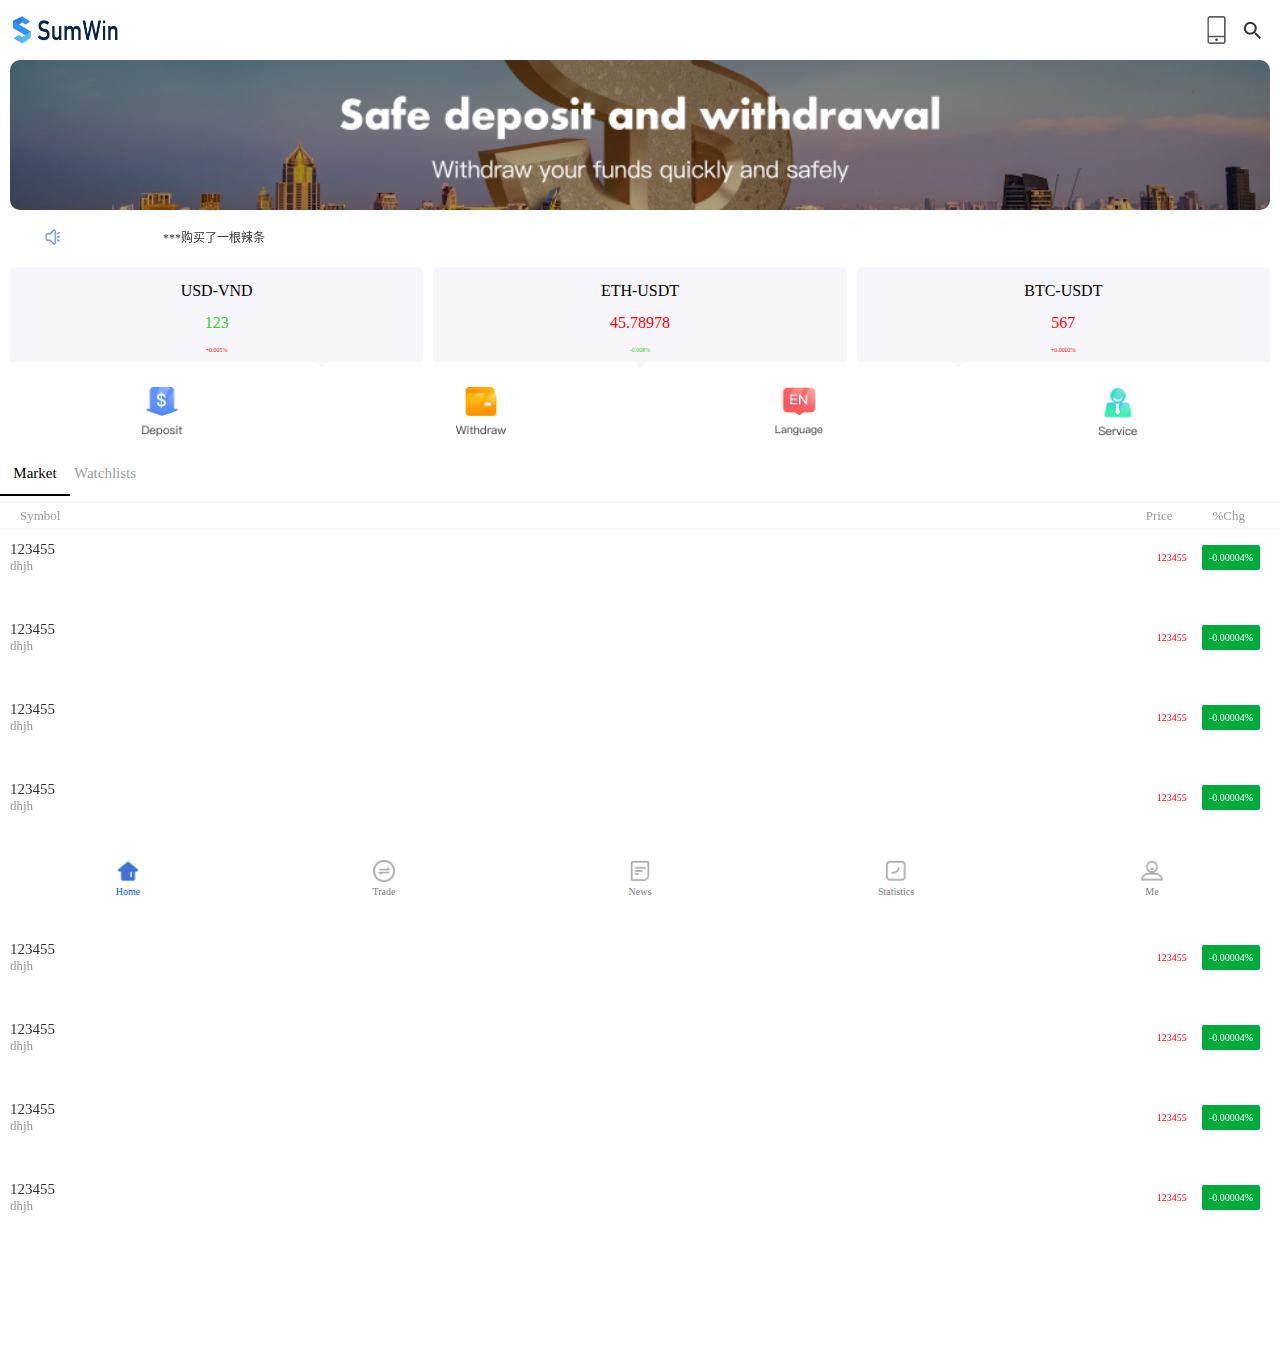
<file: h5/index.html>
<!DOCTYPE html><html lang=zh-CN><head><meta charset=utf-8><meta http-equiv=X-UA-Compatible content="IE=edge"><title>uniapp-template</title><script>var coverSupport = 'CSS' in window && typeof CSS.supports === 'function' && (CSS.supports('top: env(a)') || CSS.supports('top: constant(a)'))
            document.write('<meta name="viewport" content="width=device-width, user-scalable=no, initial-scale=1.0, maximum-scale=1.0, minimum-scale=1.0' + (coverSupport ? ', viewport-fit=cover' : '') + '" />')</script><link rel=stylesheet href=./static/index.2772579d.css></head><body><noscript><strong>Please enable JavaScript to continue.</strong></noscript><div id=app></div><script src=./static/js/chunk-vendors.18bc174e.js></script><script src=./static/js/index.5667c623.js></script></body></html>
</file>
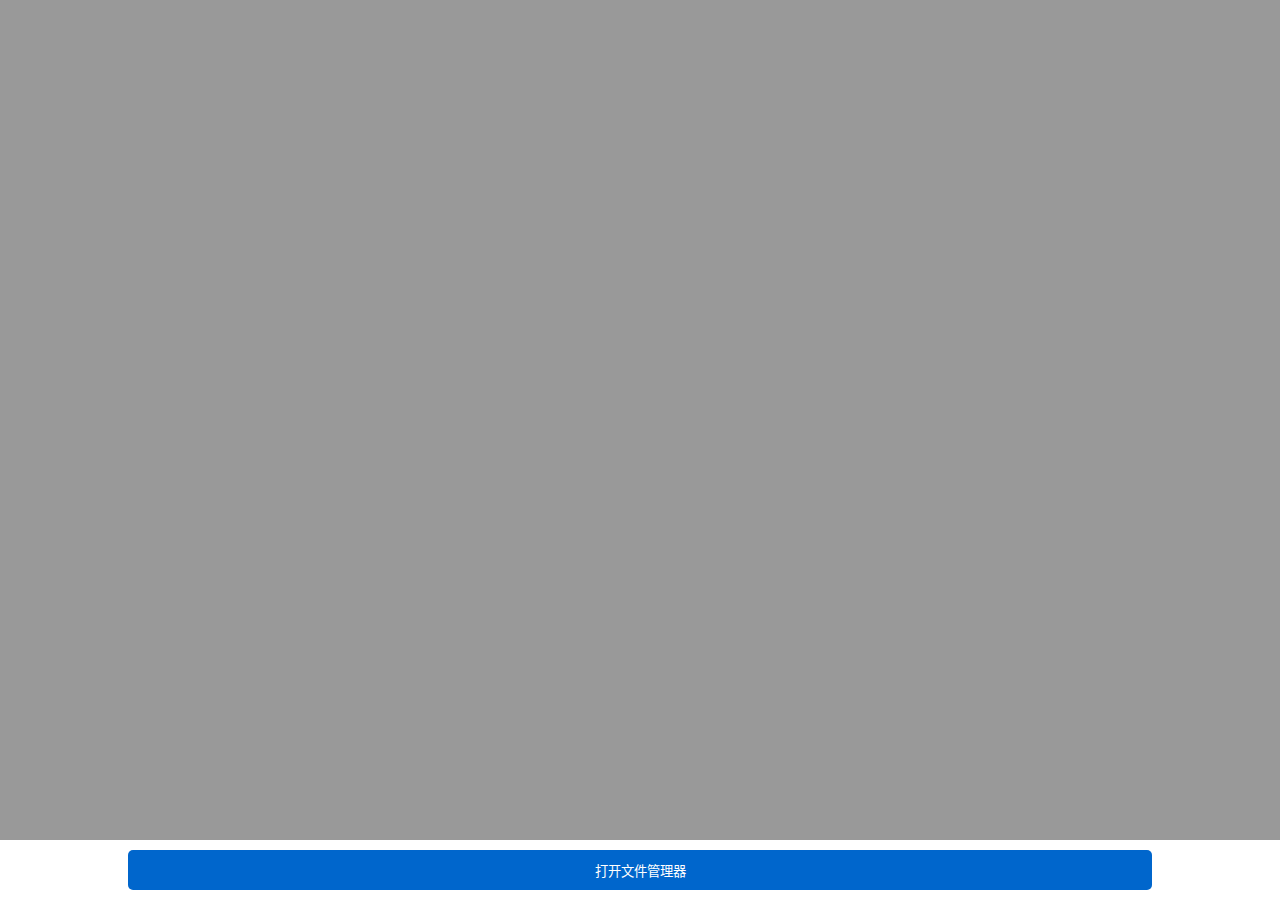
<file: h5/uni_modules/l-file/hybrid/html/index.html>
<!DOCTYPE html>
<html lang="zh-cn">

	<head>
		<meta charset="UTF-8">
		<title class="title">[文件管理器]</title>
		<meta name="viewport" content="width=device-width,initial-scale=1,minimum-scale=1,maximum-scale=1,user-scalable=no" />
		<style type="text/css">
			.content {background: transparent;}
			.fixed {position: fixed;bottom: 0;left: 0;right: 0;width: 100%;}
			.content .mask {top: 0;background: rgba(0,0,0,.4);z-index: 90;}
			.content .file-content {z-index: 91;height: 60px;background: #fff;text-align: center;}
			.btn {position: relative;}
			.btn .file {position: absolute;z-index: 93;left: 0;right: 0;top: 0;bottom: 0;height: 60px;width: 100%;opacity: 0;}
			.btn-bg {margin-top: 10px;background: #0066CC;color: #fff;width: 80%;height: 40px;border: 0;border-radius: 5px;}
			.tis {top: 0;z-index: 95;display: none;justify-content: center;align-items: center;}
			.tis .tis-content {background: #fff;width: 60%;border-radius: 10px;padding: 20px 0;}
			.tis .tis-content img {width: 50px;height: 50px;}
			.tis-progress {margin: 10px 0;color: #999;}
			.cancel-btn {margin-top: 30px;height: 30px;line-height: 1;padding: 0 2em;background: #e3e3e3;color: #898989;border: 0;border-radius: 5px;}
		</style>
	</head>

	<body>
		
		<div class="content">
			
			<div class="fixed mask"></div>
			
			<div align="center" class="fixed tis">
				<div class="tis-content">
					<div class="logo"></div>
					<div class="tis-progress">
						努力上传中..
					</div>
					<div class="cancel">
						<button type="button" class="cancel-btn">取消上传</button>
					</div>
				</div>
			</div>
			
			<div class="fixed file-content">
				<div class="btn">
					<button type="button" class="btn-bg">打开文件管理器</button>
					<input class="file" type="file" />
				</div>
			</div>
		</div>
		
		<script type="text/javascript" src="https://js.cdn.aliyun.dcloud.net.cn/dev/uni-app/uni.webview.1.5.2.js"></script>
		<script src="js/h5-uploader.js" type="text/javascript" charset="utf-8"></script>
	</body>

</html>
</file>
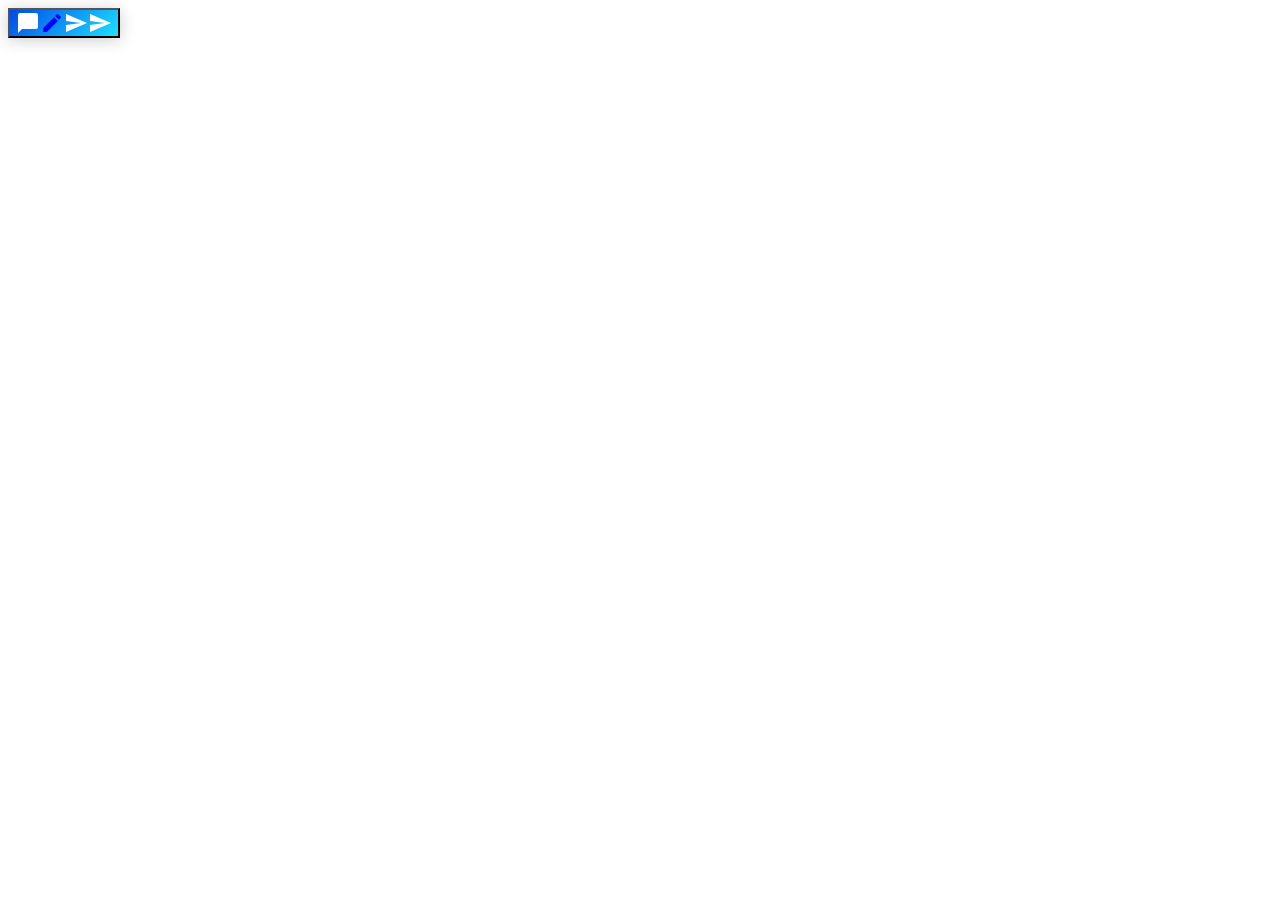
<file: images/saved_resource(1).html>
<!-- saved from url=(0011)about:blank -->
<html><head><meta http-equiv="Content-Type" content="text/html; charset=UTF-8">
                  <meta name="viewport" content="width=device-width, user-scalable=no">
                    <link href="https://fonts.googleapis.com/css2?family=Mulish:wght@400;600&amp;display=swap" rel="stylesheet"><style data-emotion="tidio-global"></style></head>
                  <body class="awesome-iframe">
                    <div><div class="frame-content"><div class="widget-position-right sidebar-position-right onlyBubble"><div id="button" data-testid="widgetButton" class="chat-closed mobile-size__large bubbleAnimation-appear-done bubbleAnimation-enter-done"><div class="buttonWave"></div><button type="button" id="button-body" data-testid="widgetButtonBody" class=" chrome" tabindex="0" aria-label="Open chat widget" style="background: linear-gradient(135deg, rgb(0, 72, 234), rgb(28, 226, 255)); box-shadow: rgba(2, 6, 16, 0.2) 0px 2px 16px;"><i class="material-icons type1 for-closed active" style="color: rgb(255, 255, 255);"><svg id="ic_bubble" fill="#FFFFFF" height="24" viewBox="0 0 24 24" width="24" xmlns="http://www.w3.org/2000/svg" aria-hidden="true"><path d="M20 2H4c-1.1 0-2 .9-2 2v18l4-4h14c1.1 0 2-.9 2-2V4c0-1.1-.9-2-2-2z"></path><path d="M0 0h24v24H0z" fill="none"></path></svg></i><i class="material-icons type2 for-closed active"><svg id="ic_create" fill="blue" height="24" viewBox="0 0 24 24" width="24" xmlns="http://www.w3.org/2000/svg" aria-hidden="true"><path d="M3 17.25V21h3.75L17.81 9.94l-3.75-3.75L3 17.25zM20.71 7.04c.39-.39.39-1.02 0-1.41l-2.34-2.34c-.39-.39-1.02-.39-1.41 0l-1.83 1.83 3.75 3.75 1.83-1.83z"></path><path d="M0 0h24v24H0z" fill="none"></path></svg></i><i class="material-icons type1 for-opened " style="color: rgb(255, 255, 255);"><svg id="ic_send" fill="#FFFFFF" height="24" viewBox="0 0 24 24" width="24" xmlns="http://www.w3.org/2000/svg" aria-hidden="true"><path d="M2.01 21L23 12 2.01 3 2 10l15 2-15 2z"></path><path d="M0 0h24v24H0z" fill="none"></path></svg></i><i class="material-icons type2 for-opened "><svg id="ic_send" fill="#FFFFFF" height="24" viewBox="0 0 24 24" width="24" xmlns="http://www.w3.org/2000/svg" aria-hidden="true"><path d="M2.01 21L23 12 2.01 3 2 10l15 2-15 2z"></path><path d="M0 0h24v24H0z" fill="none"></path></svg></i></button></div></div></div></div>
                  
                  </body></html>
</file>
